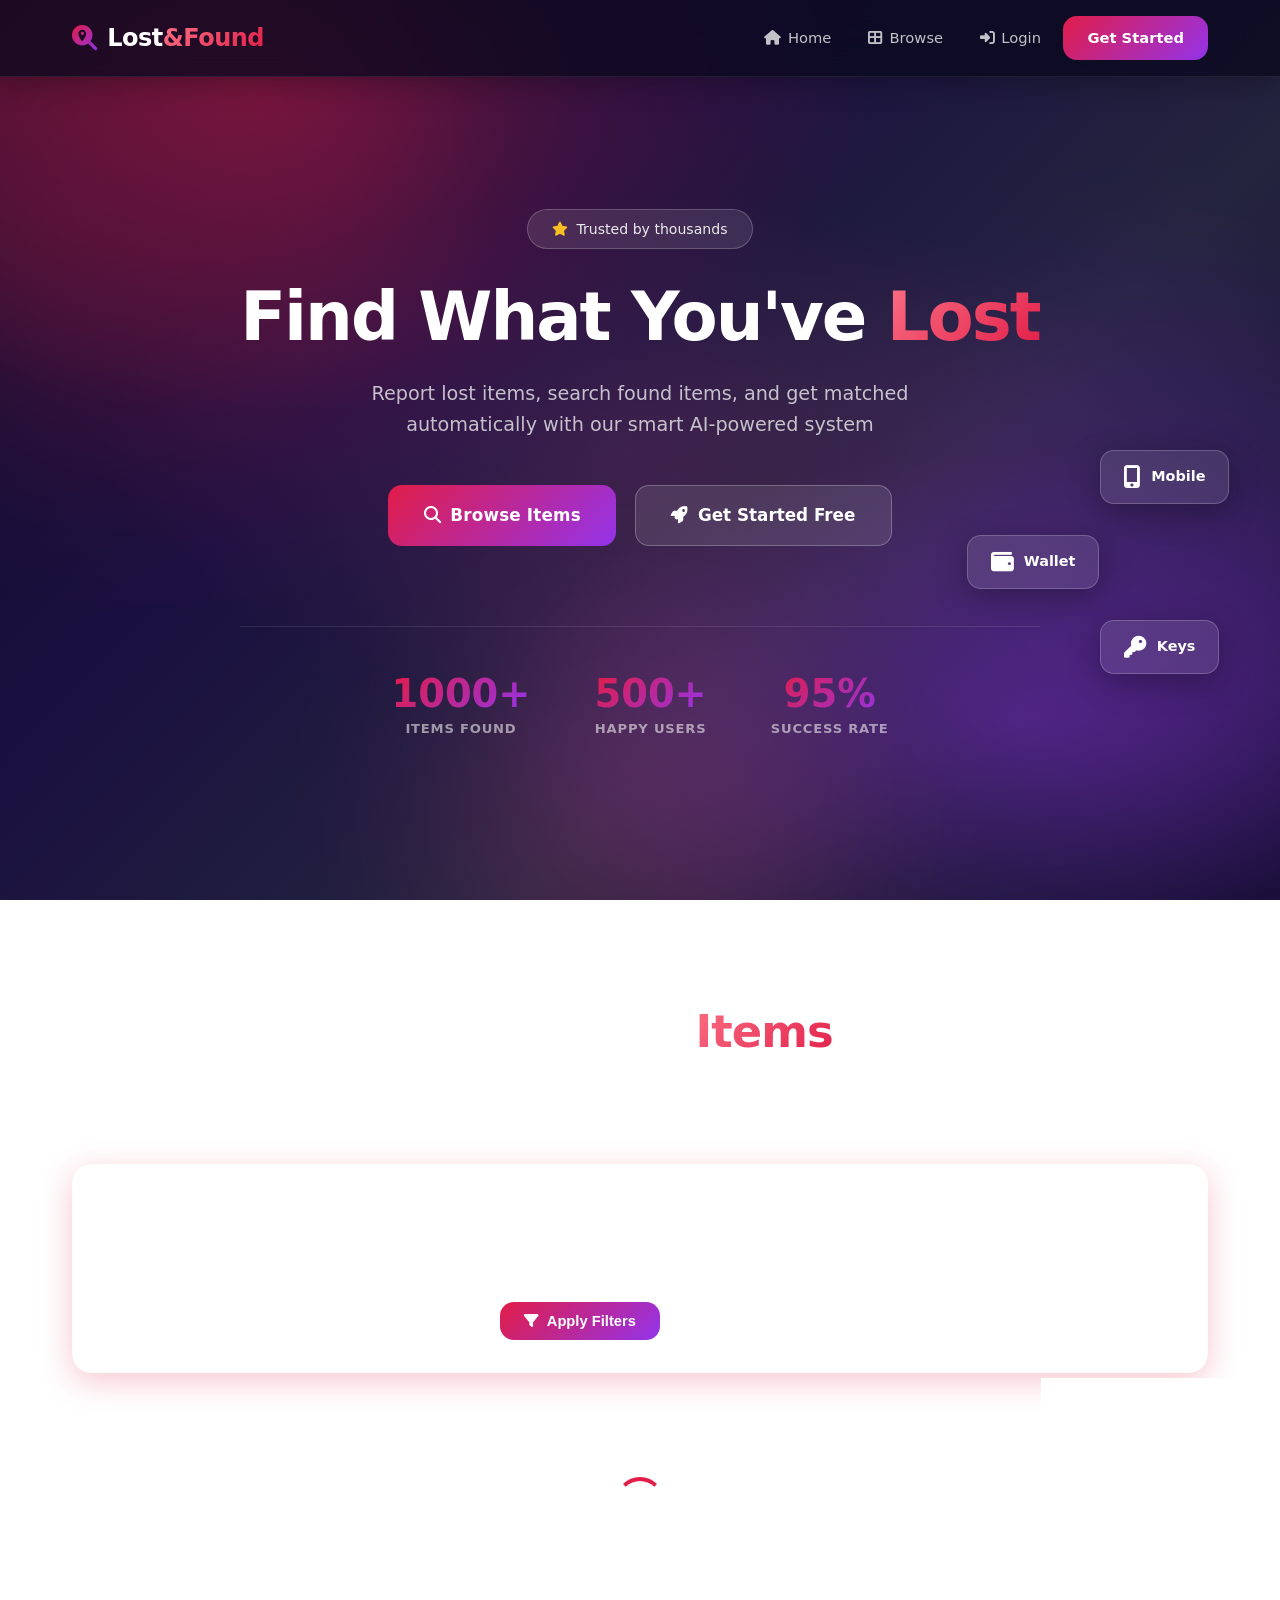
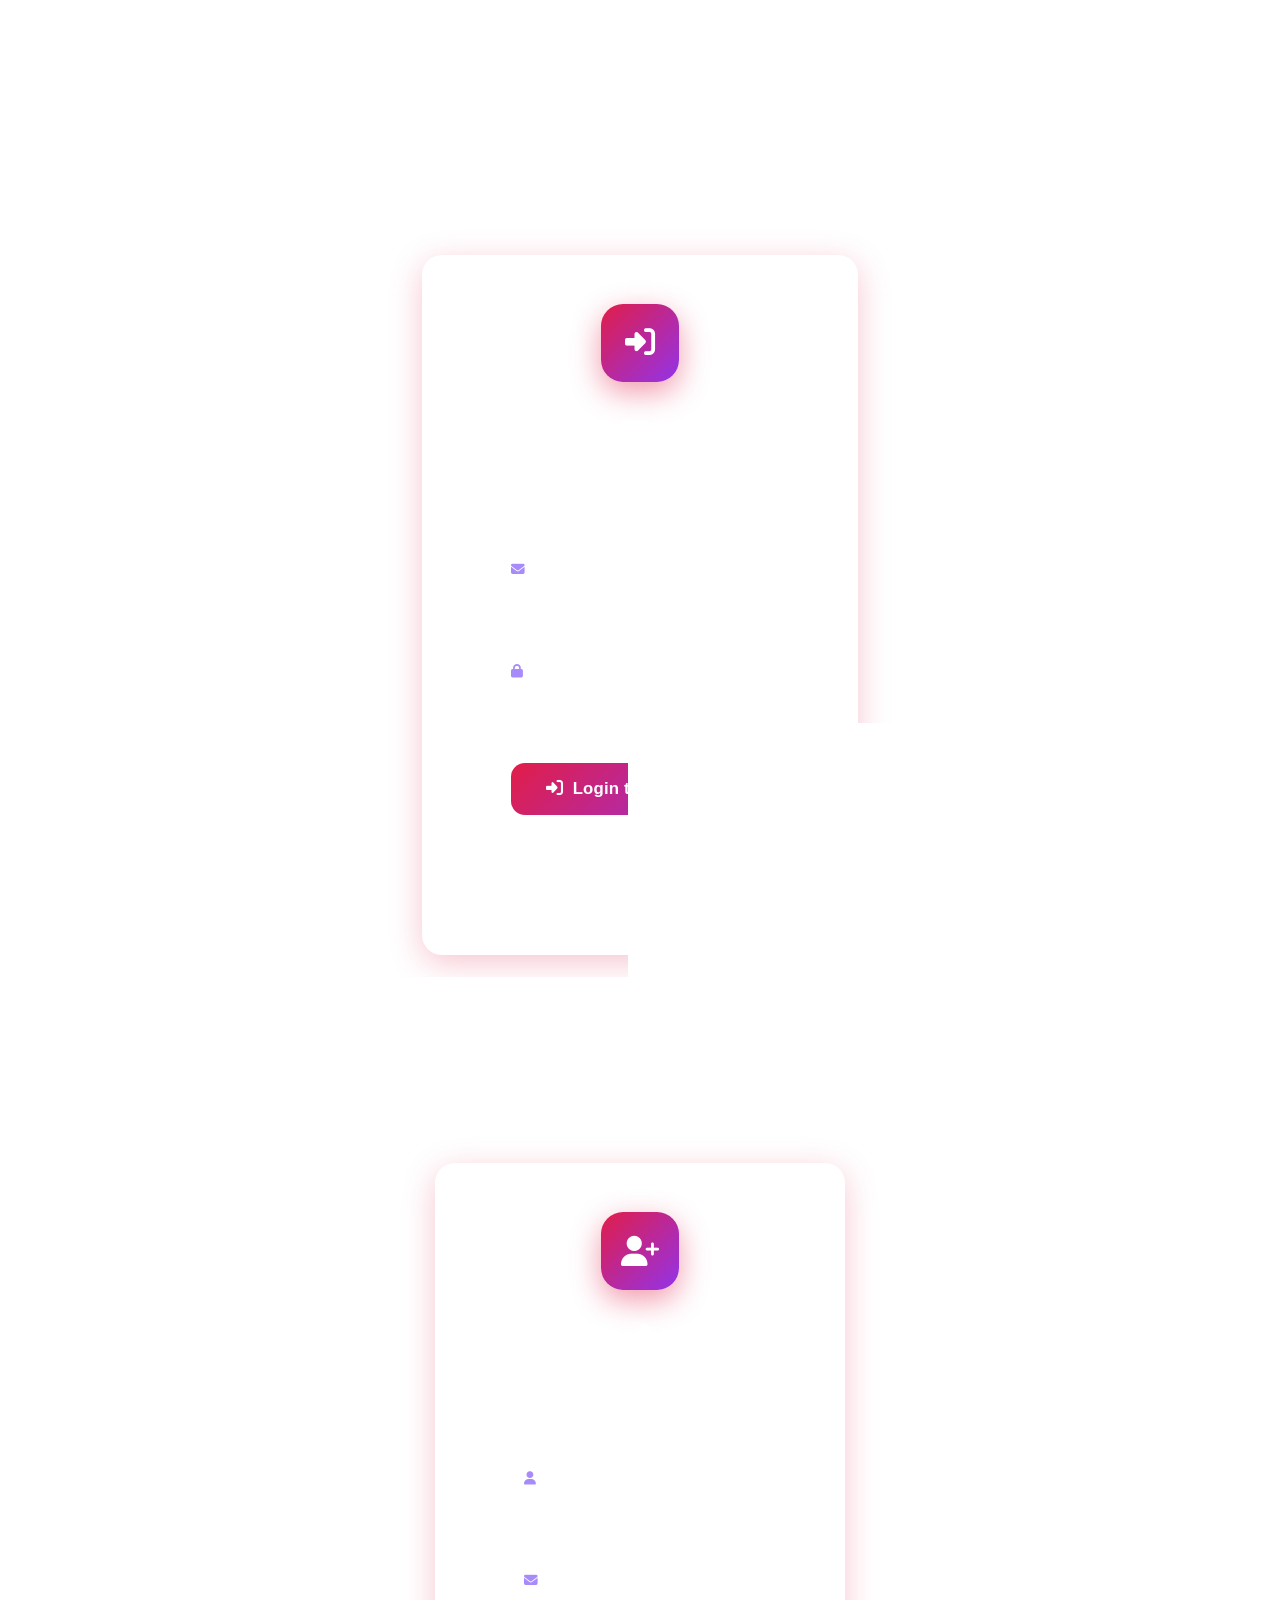
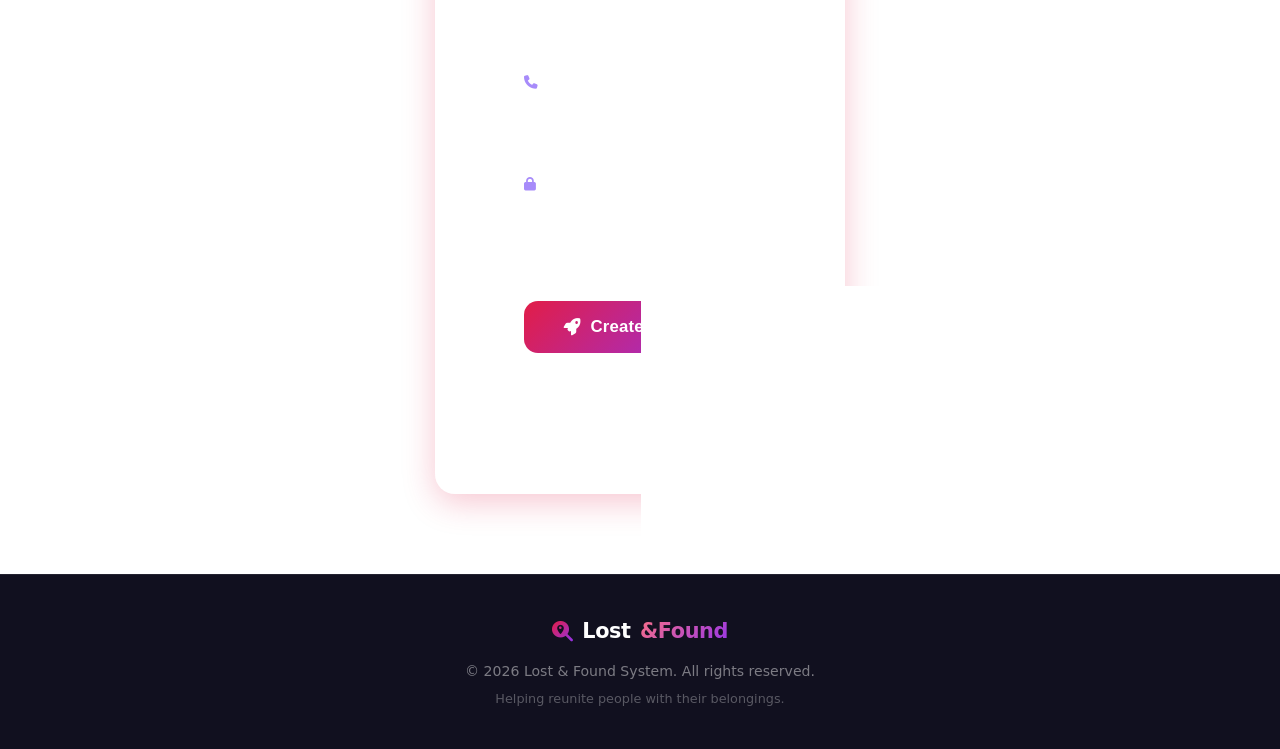
<file: frontend/index.html>
<!DOCTYPE html>
<html lang="en">
<head>
    <meta charset="UTF-8">
    <meta name="viewport" content="width=device-width, initial-scale=1.0">
    <title>Lost & Found System - Find What Matters</title>
    <link rel="stylesheet" href="css/style.css">
    <link rel="stylesheet" href="https://cdnjs.cloudflare.com/ajax/libs/font-awesome/6.4.0/css/all.min.css">
</head>
<body>
    <!-- Animated Background -->
    <div class="background-animation">
        <div class="gradient-bg"></div>
        <div class="floating-shapes">
            <div class="shape shape-1"></div>
            <div class="shape shape-2"></div>
            <div class="shape shape-3"></div>
        </div>
    </div>
    <!-- Modern Glassmorphism Navigation -->
    <nav class="navbar glass-nav">
        <div class="container nav-container">
            <div class="nav-brand">
                <i class="fas fa-search-location brand-icon"></i>
                <span class="brand-text">Lost<span class="brand-highlight">&Found</span></span>
            </div>
            <button class="mobile-toggle" id="mobileToggle">
                <span></span>
                <span></span>
                <span></span>
            </button>
            <div class="nav-menu" id="navMenu">
                <a href="#home" class="nav-link"><i class="fas fa-home"></i> Home</a>
                <a href="#browse" class="nav-link"><i class="fas fa-th-large"></i> Browse</a>
                <a href="#report" class="nav-link auth-required" style="display:none;"><i class="fas fa-plus-circle"></i> Report</a>
                <a href="#dashboard" class="nav-link auth-required" style="display:none;"><i class="fas fa-chart-line"></i> Dashboard</a>
                <a href="/admin" class="nav-link admin-only" style="display:none;"><i class="fas fa-shield-alt"></i> Admin</a>
                <a href="#login" class="nav-link guest-only"><i class="fas fa-sign-in-alt"></i> Login</a>
                <a href="#signup" class="btn-gradient guest-only">Get Started</a>
                <button class="btn-gradient-danger auth-required" id="logoutBtn" style="display:none;"><i class="fas fa-sign-out-alt"></i> Logout</button>
            </div>
        </div>
    </nav>

    <!-- Notification Container -->
    <div id="notificationContainer"></div>

    <!-- Modern Hero Section -->
    <section id="home" class="section hero-modern">
        <div class="container">
            <div class="hero-content-modern">
                <div class="hero-badge">
                    <i class="fas fa-star"></i>
                    <span>Trusted by thousands</span>
                </div>
                <h1 class="hero-title">
                    Find What You've <span class="gradient-text">Lost</span>
                </h1>
                <p class="hero-subtitle">
                    Report lost items, search found items, and get matched automatically with our smart AI-powered system
                </p>
                <div class="hero-buttons">
                    <a href="#browse" class="btn-gradient-large">
                        <i class="fas fa-search"></i>
                        Browse Items
                    </a>
                    <a href="#report" class="btn-glass auth-required" style="display:none;">
                        <i class="fas fa-plus-circle"></i>
                        Report Item
                    </a>
                    <a href="#signup" class="btn-glass guest-only">
                        <i class="fas fa-rocket"></i>
                        Get Started Free
                    </a>
                </div>
                <div class="hero-stats">
                    <div class="stat-item">
                        <div class="stat-number">1000+</div>
                        <div class="stat-label">Items Found</div>
                    </div>
                    <div class="stat-item">
                        <div class="stat-number">500+</div>
                        <div class="stat-label">Happy Users</div>
                    </div>
                    <div class="stat-item">
                        <div class="stat-number">95%</div>
                        <div class="stat-label">Success Rate</div>
                    </div>
                </div>
            </div>
            <div class="hero-illustration">
                <div class="floating-card card-1">
                    <i class="fas fa-mobile-alt"></i>
                    <span>Mobile</span>
                </div>
                <div class="floating-card card-2">
                    <i class="fas fa-wallet"></i>
                    <span>Wallet</span>
                </div>
                <div class="floating-card card-3">
                    <i class="fas fa-key"></i>
                    <span>Keys</span>
                </div>
            </div>
        </div>
    </section>

    <!-- Modern Browse Section -->
    <section id="browse" class="section browse-modern">
        <div class="container">
            <div class="section-header">
                <h2 class="section-title">
                    <i class="fas fa-th-large"></i>
                    Browse <span class="gradient-text">Items</span>
                </h2>
                <p class="section-subtitle">Find what you're looking for with our advanced filters</p>
            </div>
            
            <!-- Modern Filters -->
            <div class="filters-modern glass-card">
                <div class="filter-group">
                    <div class="filter-item">
                        <label><i class="fas fa-tag"></i> Type</label>
                        <select id="typeFilter" class="modern-select">
                            <option value="">All Types</option>
                            <option value="lost">Lost Items</option>
                            <option value="found">Found Items</option>
                        </select>
                    </div>
                    
                    <div class="filter-item">
                        <label><i class="fas fa-layer-group"></i> Category</label>
                        <select id="categoryFilter" class="modern-select">
                            <option value="">All Categories</option>
                            <option value="mobile">📱 Mobile</option>
                            <option value="wallet">👛 Wallet</option>
                            <option value="documents">📄 Documents</option>
                            <option value="keys">🔑 Keys</option>
                            <option value="bag">🎒 Bag</option>
                            <option value="electronics">💻 Electronics</option>
                            <option value="jewelry">💎 Jewelry</option>
                            <option value="clothing">👕 Clothing</option>
                            <option value="other">📦 Other</option>
                        </select>
                    </div>
                    
                    <div class="filter-item">
                        <label><i class="fas fa-map-marker-alt"></i> Location</label>
                        <input type="text" id="locationFilter" class="modern-input" placeholder="Enter location...">
                    </div>
                    
                    <div class="filter-item">
                        <label><i class="fas fa-search"></i> Search</label>
                        <input type="text" id="searchFilter" class="modern-input" placeholder="Search items...">
                    </div>
                </div>
                
                <div class="filter-actions">
                    <button class="btn-gradient" id="applyFilters">
                        <i class="fas fa-filter"></i> Apply Filters
                    </button>
                    <button class="btn-glass-secondary" id="clearFilters">
                        <i class="fas fa-redo"></i> Clear
                    </button>
                </div>
            </div>

            <!-- Modern Items Grid -->
            <div id="itemsGrid" class="items-grid-modern">
                <div class="loading-modern">
                    <div class="spinner"></div>
                    <p>Loading items...</p>
                </div>
            </div>
        </div>
    </section>

    <!-- Modern Report Section -->
    <section id="report" class="section report-modern auth-required" style="display:none;">
        <div class="container">
            <div class="section-header">
                <h2 class="section-title">
                    <i class="fas fa-plus-circle"></i>
                    Report an <span class="gradient-text">Item</span>
                </h2>
                <p class="section-subtitle">Help us reunite lost items with their owners</p>
            </div>
            <form id="reportForm" class="form-modern glass-card">
                <div class="form-group-modern">
                    <label class="form-label"><i class="fas fa-tag"></i> Item Type *</label>
                    <div class="radio-group-modern">
                        <label class="radio-card">
                            <input type="radio" name="type" value="lost" required>
                            <div class="radio-content">
                                <i class="fas fa-frown"></i>
                                <span>Lost</span>
                            </div>
                        </label>
                        <label class="radio-card">
                            <input type="radio" name="type" value="found" required>
                            <div class="radio-content">
                                <i class="fas fa-smile"></i>
                                <span>Found</span>
                            </div>
                        </label>
                    </div>
                </div>

                <div class="form-group-modern">
                    <label class="form-label" for="title"><i class="fas fa-heading"></i> Title *</label>
                    <input type="text" id="title" name="title" class="modern-input" required placeholder="e.g., Black iPhone 13">
                </div>

                <div class="form-group-modern">
                    <label class="form-label" for="description"><i class="fas fa-align-left"></i> Description *</label>
                    <textarea id="description" name="description" class="modern-textarea" required rows="4" placeholder="Provide detailed description..."></textarea>
                </div>

                <div class="form-row-modern">
                    <div class="form-group-modern">
                        <label class="form-label" for="category"><i class="fas fa-layer-group"></i> Category *</label>
                        <select id="category" name="category" class="modern-select" required>
                            <option value="">Select Category</option>
                            <option value="mobile">📱 Mobile</option>
                            <option value="wallet">👛 Wallet</option>
                            <option value="documents">📄 Documents</option>
                            <option value="keys">🔑 Keys</option>
                            <option value="bag">🎒 Bag</option>
                            <option value="electronics">💻 Electronics</option>
                            <option value="jewelry">💎 Jewelry</option>
                            <option value="clothing">👕 Clothing</option>
                            <option value="other">📦 Other</option>
                        </select>
                    </div>

                    <div class="form-group-modern">
                        <label class="form-label" for="location"><i class="fas fa-map-marker-alt"></i> Location *</label>
                        <input type="text" id="location" name="location" class="modern-input" required placeholder="e.g., Central Park">
                    </div>
                </div>

                <div class="form-group-modern">
                    <label class="form-label" for="date"><i class="fas fa-calendar"></i> Date *</label>
                    <input type="date" id="date" name="date" class="modern-input" required>
                </div>

                <div class="form-group-modern">
                    <label class="form-label" for="image"><i class="fas fa-image"></i> Upload Image (Optional)</label>
                    <div class="file-upload-modern">
                        <input type="file" id="image" name="image" accept="image/*" hidden>
                        <label for="image" class="file-upload-label">
                            <i class="fas fa-cloud-upload-alt"></i>
                            <span>Click to upload or drag and drop</span>
                            <small>Max size: 5MB. Formats: JPG, PNG, GIF</small>
                        </label>
                    </div>
                </div>

                <button type="submit" class="btn-gradient-large btn-block">
                    <i class="fas fa-paper-plane"></i>
                    Submit Report
                </button>
            </form>
        </div>
    </section>

    <!-- Modern Dashboard Section -->
    <section id="dashboard" class="section dashboard-modern auth-required" style="display:none;">
        <div class="container">
            <div class="section-header">
                <h2 class="section-title">
                    <i class="fas fa-chart-line"></i>
                    My <span class="gradient-text">Dashboard</span>
                </h2>
                <p class="section-subtitle">Track your reported items and matches</p>
            </div>
            
            <div class="dashboard-stats-modern">
                <div class="stat-card-modern glass-card">
                    <div class="stat-icon" style="background: linear-gradient(135deg, #667eea 0%, #764ba2 100%);">
                        <i class="fas fa-box"></i>
                    </div>
                    <div class="stat-info">
                        <h3 id="totalItems" class="stat-number">0</h3>
                        <p class="stat-label">Total Items</p>
                    </div>
                </div>
                <div class="stat-card-modern glass-card">
                    <div class="stat-icon" style="background: linear-gradient(135deg, #f093fb 0%, #f5576c 100%);">
                        <i class="fas fa-check-circle"></i>
                    </div>
                    <div class="stat-info">
                        <h3 id="matchedItems" class="stat-number">0</h3>
                        <p class="stat-label">Matched Items</p>
                    </div>
                </div>
                <div class="stat-card-modern glass-card">
                    <div class="stat-icon" style="background: linear-gradient(135deg, #4facfe 0%, #00f2fe 100%);">
                        <i class="fas fa-clock"></i>
                    </div>
                    <div class="stat-info">
                        <h3 id="activeItems" class="stat-number">0</h3>
                        <p class="stat-label">Active Items</p>
                    </div>
                </div>
            </div>

            <div class="dashboard-section-title">
                <h3><i class="fas fa-list"></i> My Reported Items</h3>
            </div>
            <div id="myItemsGrid" class="items-grid-modern">
                <div class="loading-modern">
                    <div class="spinner"></div>
                    <p>Loading your items...</p>
                </div>
            </div>
        </div>
    </section>

    <!-- Modern Login Section -->
    <section id="login" class="section auth-modern guest-only">
        <div class="container">
            <div class="auth-container-modern glass-card">
                <div class="auth-header">
                    <div class="auth-icon">
                        <i class="fas fa-sign-in-alt"></i>
                    </div>
                    <h2>Welcome Back</h2>
                    <p>Login to access your dashboard</p>
                </div>
                <form id="loginForm" class="form-modern">
                    <div class="form-group-modern">
                        <label class="form-label" for="loginEmail"><i class="fas fa-envelope"></i> Email</label>
                        <input type="email" id="loginEmail" class="modern-input" required placeholder="Enter your email">
                    </div>
                    <div class="form-group-modern">
                        <label class="form-label" for="loginPassword"><i class="fas fa-lock"></i> Password</label>
                        <input type="password" id="loginPassword" class="modern-input" required placeholder="Enter your password">
                    </div>
                    <button type="submit" class="btn-gradient-large btn-block">
                        <i class="fas fa-sign-in-alt"></i>
                        Login to Dashboard
                    </button>
                </form>
                <p class="auth-switch-modern">Don't have an account? <a href="#signup" class="gradient-link">Sign up now</a></p>
            </div>
        </div>
    </section>

    <!-- Modern Signup Section -->
    <section id="signup" class="section auth-modern guest-only">
        <div class="container">
            <div class="auth-container-modern glass-card">
                <div class="auth-header">
                    <div class="auth-icon">
                        <i class="fas fa-user-plus"></i>
                    </div>
                    <h2>Create Account</h2>
                    <p>Join us and start finding your items</p>
                </div>
                <form id="signupForm" class="form-modern">
                    <div class="form-group-modern">
                        <label class="form-label" for="signupName"><i class="fas fa-user"></i> Full Name</label>
                        <input type="text" id="signupName" class="modern-input" required placeholder="Enter your full name">
                    </div>
                    <div class="form-group-modern">
                        <label class="form-label" for="signupEmail"><i class="fas fa-envelope"></i> Email</label>
                        <input type="email" id="signupEmail" class="modern-input" required placeholder="Enter your email">
                    </div>
                    <div class="form-group-modern">
                        <label class="form-label" for="signupPhone"><i class="fas fa-phone"></i> Phone Number</label>
                        <input type="tel" id="signupPhone" class="modern-input" required placeholder="Enter your phone number">
                    </div>
                    <div class="form-group-modern">
                        <label class="form-label" for="signupPassword"><i class="fas fa-lock"></i> Password</label>
                        <input type="password" id="signupPassword" class="modern-input" required minlength="6" placeholder="Create a password">
                        <small class="form-hint">Minimum 6 characters</small>
                    </div>
                    <button type="submit" class="btn-gradient-large btn-block">
                        <i class="fas fa-rocket"></i>
                        Create Account
                    </button>
                </form>
                <p class="auth-switch-modern">Already have an account? <a href="#login" class="gradient-link">Login here</a></p>
            </div>
        </div>
    </section>

    <!-- Modern Modal for Item Details -->
    <div id="itemModal" class="modal-modern">
        <div class="modal-overlay"></div>
        <div class="modal-content-modern glass-card">
            <button class="modal-close" id="modalCloseBtn"><i class="fas fa-times"></i></button>
            <div id="modalBody" class="modal-body-modern"></div>
        </div>
    </div>

    <!-- Footer -->
    <footer class="site-footer">
        <div class="footer-inner">
            <div class="footer-brand">
                <i class="fas fa-search-location"></i>
                Lost<span style="background:linear-gradient(135deg,#fb7185,#9333ea);-webkit-background-clip:text;-webkit-text-fill-color:transparent;background-clip:text;">&Found</span>
            </div>
            <p>&copy; 2026 Lost &amp; Found System. All rights reserved.</p>
            <p class="footer-sub">Helping reunite people with their belongings.</p>
        </div>
    </footer>

    <!-- Scripts -->
    <script src="https://cdn.socket.io/4.7.2/socket.io.min.js"></script>
    <script src="js/app.js"></script>
</body>
</html>
</file>
<file: frontend/css/style.css>
/* ============================================
   LOST & FOUND — PREMIUM GLASSMORPHISM UI
   ============================================ */

*, *::before, *::after { margin: 0; padding: 0; box-sizing: border-box; }

:root {
  --blue:       #E11D48;
  --purple:     #9333EA;
  --success:    #22C55E;
  --danger:     #EF4444;
  --text:       #111827;
  --grad-main:  linear-gradient(135deg, #E11D48 0%, #9333EA 100%);
  --grad-pink:  linear-gradient(135deg, #fb7185 0%, #e11d48 100%);
  --grad-cyan:  linear-gradient(135deg, #f472b6 0%, #9333ea 100%);
  --grad-green: linear-gradient(135deg, #22C55E 0%, #16a34a 100%);
  --glass-bg:   rgba(255, 255, 255, 0.08);
  --glass-border: rgba(255, 255, 255, 0.15);
  --shadow-lg:  0 20px 60px rgba(0, 0, 0, 0.4);
  --shadow-md:  0 8px 32px rgba(225, 29, 72, 0.25);
  --radius-lg:  20px;
  --radius-md:  14px;
  --radius-sm:  10px;
  --transition: all 0.3s ease;
}

html { scroll-behavior: smooth; }

body {
  font-family: 'Segoe UI', system-ui, -apple-system, sans-serif;
  line-height: 1.6;
  color: white;
  overflow-x: hidden;
  min-height: 100vh;
  display: flex;
  flex-direction: column;
}

/* ── ANIMATED BACKGROUND ── */
.background-animation {
  position: fixed;
  inset: 0;
  z-index: -1;
  background: linear-gradient(135deg, #0f0c29 0%, #1a1040 35%, #24243e 65%, #0f0c29 100%);
  overflow: hidden;
}

.gradient-bg {
  position: absolute;
  inset: 0;
  background:
    radial-gradient(ellipse 80% 60% at 20% 10%, rgba(225, 29, 72, 0.35) 0%, transparent 60%),
    radial-gradient(ellipse 70% 50% at 80% 80%, rgba(147, 51, 234, 0.35) 0%, transparent 60%),
    radial-gradient(ellipse 60% 40% at 50% 50%, rgba(236, 72, 153, 0.15) 0%, transparent 70%);
}

.floating-shapes { position: absolute; inset: 0; }

.shape {
  position: absolute;
  border-radius: 50%;
  filter: blur(90px);
  opacity: 0.2;
  animation: floatShape 22s ease-in-out infinite;
}

.shape-1 { width: 600px; height: 600px; background: #E11D48; top: -150px; left: -150px; animation-delay: 0s; }
.shape-2 { width: 500px; height: 500px; background: #9333EA; top: 35%; right: -120px; animation-delay: 8s; }
.shape-3 { width: 400px; height: 400px; background: #ec4899; bottom: -100px; left: 35%; animation-delay: 16s; }

@keyframes floatShape {
  0%, 100% { transform: translate(0, 0) scale(1); }
  33%       { transform: translate(50px, -50px) scale(1.08); }
  66%       { transform: translate(-35px, 35px) scale(0.92); }
}

/* ── GLASSMORPHISM CARD ── */
.glass-card {
  background: var(--glass-bg);
  backdrop-filter: blur(24px);
  -webkit-backdrop-filter: blur(24px);
  border-radius: var(--radius-lg);
  border: 1px solid var(--glass-border);
  box-shadow: var(--shadow-md);
}

/* ── LAYOUT ── */
.container { max-width: 1200px; margin: 0 auto; padding: 0 2rem; }
.section   { padding: 6rem 0; position: relative; flex: 1 0 auto; }

/* ── SECTION HEADER ── */
.section-header { text-align: center; margin-bottom: 3.5rem; }

.section-title {
  font-size: 2.8rem;
  font-weight: 800;
  color: white;
  margin-bottom: 0.75rem;
  display: flex;
  align-items: center;
  justify-content: center;
  gap: 0.75rem;
  letter-spacing: -0.02em;
}

.section-subtitle { font-size: 1.1rem; color: rgba(255,255,255,0.65); }

.gradient-text {
  background: var(--grad-pink);
  -webkit-background-clip: text;
  -webkit-text-fill-color: transparent;
  background-clip: text;
}

/* ============================================
   NAVBAR
   ============================================ */
.navbar {
  position: fixed;
  top: 0; left: 0;
  width: 100%;
  z-index: 1000;
  padding: 1rem 0;
  background: rgba(10, 8, 30, 0.75);
  backdrop-filter: blur(24px);
  -webkit-backdrop-filter: blur(24px);
  border-bottom: 1px solid rgba(255,255,255,0.08);
  box-shadow: 0 4px 30px rgba(0,0,0,0.3);
  transition: var(--transition);
}

.nav-container {
  max-width: 1200px;
  margin: 0 auto;
  padding: 0 2rem;
  display: flex;
  justify-content: space-between;
  align-items: center;
}

.nav-brand {
  display: flex;
  align-items: center;
  gap: 0.6rem;
  font-size: 1.5rem;
  font-weight: 800;
  color: white;
  text-decoration: none;
  letter-spacing: -0.02em;
}

.brand-icon {
  font-size: 1.6rem;
  background: var(--grad-main);
  -webkit-background-clip: text;
  -webkit-text-fill-color: transparent;
  background-clip: text;
}

.brand-highlight {
  background: var(--grad-pink);
  -webkit-background-clip: text;
  -webkit-text-fill-color: transparent;
  background-clip: text;
}

.nav-menu {
  display: flex;
  align-items: center;
  gap: 0.5rem;
}

.nav-link {
  color: rgba(255,255,255,0.75);
  text-decoration: none;
  font-weight: 500;
  font-size: 0.92rem;
  display: flex;
  align-items: center;
  gap: 0.4rem;
  padding: 0.5rem 0.9rem;
  border-radius: var(--radius-sm);
  transition: var(--transition);
}

.nav-link:hover, .nav-link.active {
  color: white;
  background: rgba(255,255,255,0.1);
}

.mobile-toggle {
  display: none;
  flex-direction: column;
  gap: 5px;
  background: none;
  border: none;
  cursor: pointer;
  padding: 6px;
}

.mobile-toggle span {
  width: 24px;
  height: 2px;
  background: white;
  border-radius: 2px;
  transition: var(--transition);
  display: block;
}

/* ============================================
   BUTTONS
   ============================================ */
.btn-gradient {
  background: var(--grad-main);
  color: white;
  padding: 0.65rem 1.5rem;
  border-radius: var(--radius-md);
  border: none;
  font-weight: 600;
  font-size: 0.92rem;
  cursor: pointer;
  display: inline-flex;
  align-items: center;
  gap: 0.5rem;
  text-decoration: none;
  transition: var(--transition);
  white-space: nowrap;
}

.btn-gradient:hover {
  transform: translateY(-2px) scale(1.03);
  box-shadow: 0 10px 30px rgba(225, 29, 72, 0.5);
}

.btn-gradient-large {
  background: var(--grad-main);
  color: white;
  padding: 1rem 2.2rem;
  border-radius: var(--radius-md);
  border: none;
  font-weight: 700;
  font-size: 1.05rem;
  cursor: pointer;
  display: inline-flex;
  align-items: center;
  gap: 0.6rem;
  text-decoration: none;
  transition: var(--transition);
  letter-spacing: 0.01em;
}

.btn-gradient-large:hover {
  transform: translateY(-3px) scale(1.03);
  box-shadow: 0 14px 40px rgba(225, 29, 72, 0.55);
}

.btn-gradient-danger {
  background: var(--grad-pink);
  color: white;
  padding: 0.65rem 1.5rem;
  border-radius: var(--radius-md);
  border: none;
  font-weight: 600;
  cursor: pointer;
  display: inline-flex;
  align-items: center;
  gap: 0.5rem;
  transition: var(--transition);
}

.btn-gradient-danger:hover {
  transform: translateY(-2px) scale(1.03);
  box-shadow: 0 10px 30px rgba(239, 68, 68, 0.5);
}

.btn-glass {
  background: rgba(255,255,255,0.1);
  color: white;
  padding: 1rem 2.2rem;
  border-radius: var(--radius-md);
  border: 1px solid rgba(255,255,255,0.25);
  font-weight: 700;
  font-size: 1.05rem;
  cursor: pointer;
  display: inline-flex;
  align-items: center;
  gap: 0.6rem;
  text-decoration: none;
  transition: var(--transition);
  backdrop-filter: blur(10px);
}

.btn-glass:hover {
  background: rgba(255,255,255,0.2);
  transform: translateY(-3px) scale(1.03);
  box-shadow: 0 10px 30px rgba(255,255,255,0.1);
}

.btn-glass-secondary {
  background: rgba(255,255,255,0.07);
  color: rgba(255,255,255,0.85);
  padding: 0.65rem 1.5rem;
  border-radius: var(--radius-md);
  border: 1px solid rgba(255,255,255,0.18);
  font-weight: 600;
  cursor: pointer;
  display: inline-flex;
  align-items: center;
  gap: 0.5rem;
  transition: var(--transition);
}

.btn-glass-secondary:hover {
  background: rgba(255,255,255,0.15);
  transform: translateY(-2px);
}

.btn-block { width: 100%; justify-content: center; }

/* ============================================
   HERO SECTION
   ============================================ */
.hero-modern {
  min-height: 100vh;
  display: flex;
  align-items: center;
  padding: 8rem 0 5rem;
  position: relative;
  overflow: hidden;
}

.hero-content-modern {
  text-align: center;
  max-width: 800px;
  margin: 0 auto;
  position: relative;
  z-index: 1;
}

.hero-badge {
  display: inline-flex;
  align-items: center;
  gap: 0.5rem;
  background: rgba(255,255,255,0.1);
  backdrop-filter: blur(12px);
  padding: 0.5rem 1.5rem;
  border-radius: 50px;
  border: 1px solid rgba(255,255,255,0.2);
  margin-bottom: 2rem;
  font-size: 0.88rem;
  color: rgba(255,255,255,0.9);
  font-weight: 500;
  animation: fadeInDown 0.7s ease both;
}

.hero-badge i { color: #fbbf24; }

.hero-title {
  font-size: 4.2rem;
  font-weight: 900;
  line-height: 1.1;
  margin-bottom: 1.5rem;
  letter-spacing: -0.03em;
  animation: fadeInUp 0.7s ease 0.15s both;
}

.hero-subtitle {
  font-size: 1.2rem;
  color: rgba(255,255,255,0.72);
  margin-bottom: 2.8rem;
  max-width: 600px;
  margin-left: auto;
  margin-right: auto;
  animation: fadeInUp 0.7s ease 0.3s both;
}

.hero-buttons {
  display: flex;
  gap: 1.2rem;
  justify-content: center;
  flex-wrap: wrap;
  animation: fadeInUp 0.7s ease 0.45s both;
}

.hero-stats {
  display: flex;
  justify-content: center;
  gap: 4rem;
  margin-top: 5rem;
  padding-top: 3rem;
  border-top: 1px solid rgba(255,255,255,0.1);
  animation: fadeInUp 0.7s ease 0.6s both;
}

.stat-item { text-align: center; }

.stat-number {
  font-size: 2.4rem;
  font-weight: 900;
  background: var(--grad-main);
  -webkit-background-clip: text;
  -webkit-text-fill-color: transparent;
  background-clip: text;
  line-height: 1;
}

.stat-label {
  font-size: 0.82rem;
  color: rgba(255,255,255,0.55);
  margin-top: 0.3rem;
  text-transform: uppercase;
  letter-spacing: 0.06em;
  font-weight: 600;
}

/* Floating illustration cards */
.hero-illustration {
  position: absolute;
  right: 4%;
  top: 50%;
  transform: translateY(-50%);
}

.floating-card {
  position: absolute;
  background: rgba(255,255,255,0.1);
  backdrop-filter: blur(20px);
  padding: 0.9rem 1.4rem;
  border-radius: var(--radius-md);
  border: 1px solid rgba(255,255,255,0.2);
  display: flex;
  align-items: center;
  gap: 0.7rem;
  color: white;
  font-weight: 600;
  font-size: 0.9rem;
  white-space: nowrap;
  box-shadow: 0 8px 32px rgba(0,0,0,0.3);
}

.floating-card i { font-size: 1.4rem; }
.card-1 { top: 0;    right: 0;    animation: floatCard 3.5s ease-in-out infinite; }
.card-2 { top: 85px; right: 130px; animation: floatCard 3.5s ease-in-out 1.2s infinite; }
.card-3 { top: 170px; right: 10px; animation: floatCard 3.5s ease-in-out 2.4s infinite; }

@keyframes floatCard {
  0%, 100% { transform: translateY(0); }
  50%       { transform: translateY(-14px); }
}

/* ============================================
   FILTERS
   ============================================ */
.filters-modern { padding: 2rem 2.5rem; margin-bottom: 2.5rem; }

.filter-group {
  display: grid;
  grid-template-columns: repeat(auto-fit, minmax(200px, 1fr));
  gap: 1.25rem;
  margin-bottom: 1.75rem;
}

.filter-item label {
  display: flex;
  align-items: center;
  gap: 0.4rem;
  color: rgba(255,255,255,0.8);
  font-weight: 600;
  font-size: 0.85rem;
  margin-bottom: 0.5rem;
  text-transform: uppercase;
  letter-spacing: 0.04em;
}

.modern-select,
.modern-input {
  width: 100%;
  padding: 0.8rem 1.1rem;
  border-radius: var(--radius-sm);
  border: 1px solid rgba(255,255,255,0.18);
  background: rgba(255,255,255,0.08);
  color: white;
  font-size: 0.95rem;
  font-family: inherit;
  transition: var(--transition);
  backdrop-filter: blur(10px);
  outline: none;
}

.modern-select option { background: #1a1040; color: white; }

.modern-select:focus,
.modern-input:focus {
  border-color: rgba(147, 51, 234, 0.7);
  background: rgba(255,255,255,0.13);
  box-shadow: 0 0 0 3px rgba(225, 29, 72, 0.2);
}

.modern-input::placeholder { color: rgba(255,255,255,0.35); }

.filter-actions {
  display: flex;
  gap: 1rem;
  justify-content: center;
}

/* ============================================
   ITEMS GRID & CARDS
   ============================================ */
.items-grid-modern {
  display: grid;
  grid-template-columns: repeat(auto-fill, minmax(300px, 1fr));
  gap: 1.75rem;
}

.item-card-modern {
  background: rgba(255,255,255,0.07);
  backdrop-filter: blur(20px);
  -webkit-backdrop-filter: blur(20px);
  border-radius: var(--radius-lg);
  border: 1px solid rgba(255,255,255,0.12);
  padding: 1.5rem;
  cursor: pointer;
  transition: var(--transition);
  position: relative;
  overflow: hidden;
  animation: fadeInUp 0.5s ease both;
}

.item-card-modern::before {
  content: '';
  position: absolute;
  inset: 0;
  border-radius: var(--radius-lg);
  background: linear-gradient(135deg, rgba(255,255,255,0.05) 0%, transparent 60%);
  pointer-events: none;
}

.item-card-modern:hover {
  transform: translateY(-8px) scale(1.02);
  box-shadow: 0 24px 60px rgba(0,0,0,0.45);
  border-color: rgba(225, 29, 72, 0.4);
}

/* Matched item highlight */
.item-card-modern.matched-highlight {
  border-color: rgba(34, 197, 94, 0.6);
  box-shadow: 0 0 0 2px rgba(34, 197, 94, 0.25), 0 20px 50px rgba(0,0,0,0.4);
}

.item-image-modern {
  width: 100%;
  height: 180px;
  object-fit: cover;
  border-radius: var(--radius-md);
  margin-bottom: 1.1rem;
}

.item-image-placeholder {
  width: 100%;
  height: 120px;
  border-radius: var(--radius-md);
  background: rgba(255,255,255,0.05);
  display: flex;
  align-items: center;
  justify-content: center;
  margin-bottom: 1.1rem;
  color: rgba(255,255,255,0.2);
  font-size: 2.8rem;
  border: 1px dashed rgba(255,255,255,0.1);
}

.item-badges {
  display: flex;
  gap: 0.5rem;
  flex-wrap: wrap;
  margin-bottom: 0.85rem;
}

.item-badge-modern {
  display: inline-flex;
  align-items: center;
  gap: 0.3rem;
  padding: 0.28rem 0.85rem;
  border-radius: 50px;
  font-size: 0.75rem;
  font-weight: 700;
  letter-spacing: 0.04em;
  text-transform: uppercase;
}

.badge-lost-modern  { background: rgba(239, 68, 68, 0.2);  color: #fca5a5; border: 1px solid rgba(239,68,68,0.3); }
.badge-found-modern { background: rgba(34, 197, 94, 0.2);  color: #86efac; border: 1px solid rgba(34,197,94,0.3); }
.badge-matched-modern { background: rgba(251, 191, 36, 0.2); color: #fde68a; border: 1px solid rgba(251,191,36,0.3); }

.item-title-modern {
  font-size: 1.1rem;
  font-weight: 700;
  color: white;
  margin-bottom: 0.5rem;
  line-height: 1.3;
}

.item-description-modern {
  color: rgba(255,255,255,0.6);
  font-size: 0.88rem;
  margin-bottom: 1rem;
  line-height: 1.55;
}

.item-meta-modern {
  display: flex;
  justify-content: space-between;
  align-items: center;
  color: rgba(255,255,255,0.5);
  font-size: 0.82rem;
  padding-top: 0.85rem;
  border-top: 1px solid rgba(255,255,255,0.08);
}

.item-meta-modern i { margin-right: 0.25rem; }

.view-details-hint {
  color: #fb7185;
  font-weight: 600;
  font-size: 0.82rem;
}

/* Empty / Loading states */
.empty-state {
  grid-column: 1 / -1;
  text-align: center;
  padding: 5rem 2rem;
  color: rgba(255,255,255,0.5);
}

.empty-state i    { font-size: 4rem; margin-bottom: 1.25rem; display: block; opacity: 0.4; }
.empty-state h3   { font-size: 1.5rem; color: white; margin-bottom: 0.5rem; }
.empty-state p    { font-size: 0.95rem; }

.loading-modern {
  grid-column: 1 / -1;
  text-align: center;
  padding: 4rem 2rem;
  color: rgba(255,255,255,0.6);
}

.spinner {
  width: 48px;
  height: 48px;
  margin: 0 auto 1rem;
  border: 4px solid rgba(255,255,255,0.1);
  border-top-color: #E11D48;
  border-radius: 50%;
  animation: spin 0.85s linear infinite;
}

@keyframes spin { to { transform: rotate(360deg); } }

/* ============================================
   FORMS
   ============================================ */
.form-modern { padding: 2.5rem; }

.form-group-modern { margin-bottom: 1.6rem; }

.form-label {
  display: flex;
  align-items: center;
  gap: 0.4rem;
  color: rgba(255,255,255,0.85);
  font-weight: 600;
  font-size: 0.85rem;
  margin-bottom: 0.55rem;
  text-transform: uppercase;
  letter-spacing: 0.04em;
}

.form-label i { color: #a78bfa; }

.modern-textarea {
  width: 100%;
  padding: 0.85rem 1.1rem;
  border-radius: var(--radius-sm);
  border: 1px solid rgba(255,255,255,0.18);
  background: rgba(255,255,255,0.08);
  color: white;
  font-size: 0.95rem;
  font-family: inherit;
  resize: vertical;
  transition: var(--transition);
  outline: none;
  min-height: 110px;
}

.modern-textarea::placeholder { color: rgba(255,255,255,0.35); }

.modern-textarea:focus {
  border-color: rgba(147, 51, 234, 0.7);
  background: rgba(255,255,255,0.12);
  box-shadow: 0 0 0 3px rgba(225, 29, 72, 0.2);
}

.form-row-modern {
  display: grid;
  grid-template-columns: 1fr 1fr;
  gap: 1.5rem;
}

.form-hint {
  display: block;
  margin-top: 0.35rem;
  color: rgba(255,255,255,0.4);
  font-size: 0.8rem;
}

/* Radio cards */
.radio-group-modern {
  display: grid;
  grid-template-columns: 1fr 1fr;
  gap: 1rem;
}

.radio-card { cursor: pointer; }
.radio-card input[type="radio"] { position: absolute; opacity: 0; pointer-events: none; }

.radio-content {
  background: rgba(255,255,255,0.07);
  padding: 1.3rem;
  border-radius: var(--radius-md);
  border: 2px solid rgba(255,255,255,0.15);
  text-align: center;
  transition: var(--transition);
  color: rgba(255,255,255,0.75);
}

.radio-content i {
  font-size: 1.9rem;
  margin-bottom: 0.5rem;
  display: block;
}

.radio-card input[type="radio"]:checked + .radio-content {
  background: var(--grad-main);
  color: white;
  border-color: transparent;
  transform: scale(1.04);
  box-shadow: 0 8px 28px rgba(225, 29, 72, 0.45);
}

/* File upload */
.file-upload-label {
  display: block;
  background: rgba(255,255,255,0.05);
  padding: 2.2rem;
  border-radius: var(--radius-md);
  border: 2px dashed rgba(225, 29, 72, 0.4);
  text-align: center;
  cursor: pointer;
  transition: var(--transition);
}

.file-upload-label:hover {
  background: rgba(255,255,255,0.1);
  border-color: rgba(225, 29, 72, 0.7);
}

.file-upload-label i    { font-size: 2.2rem; color: #fb7185; display: block; margin-bottom: 0.6rem; }
.file-upload-label span { display: block; color: rgba(255,255,255,0.85); font-weight: 600; margin-bottom: 0.3rem; }
.file-upload-label small { color: rgba(255,255,255,0.4); font-size: 0.8rem; }

/* ============================================
   AUTH SECTIONS
   ============================================ */
.auth-modern {
  min-height: 100vh;
  display: flex;
  align-items: center;
  padding: 8rem 0 5rem;
}

.auth-container-modern {
  max-width: 480px;
  margin: 0 auto;
  padding: 3rem;
  animation: fadeInUp 0.6s ease both;
}

.auth-header { text-align: center; margin-bottom: 2.2rem; }

.auth-icon {
  width: 78px;
  height: 78px;
  margin: 0 auto 1.3rem;
  background: var(--grad-main);
  border-radius: 22px;
  display: flex;
  align-items: center;
  justify-content: center;
  font-size: 1.9rem;
  color: white;
  box-shadow: 0 10px 30px rgba(225, 29, 72, 0.45);
}

.auth-header h2 {
  font-size: 2rem;
  font-weight: 800;
  color: white;
  margin-bottom: 0.4rem;
  letter-spacing: -0.02em;
}

.auth-header p { color: rgba(255,255,255,0.6); font-size: 0.95rem; }

.auth-switch-modern {
  text-align: center;
  margin-top: 1.75rem;
  color: rgba(255,255,255,0.6);
  font-size: 0.92rem;
}

.gradient-link {
  background: var(--grad-pink);
  -webkit-background-clip: text;
  -webkit-text-fill-color: transparent;
  background-clip: text;
  font-weight: 700;
  text-decoration: none;
}

/* ============================================
   DASHBOARD
   ============================================ */
.dashboard-modern { padding: 8rem 0 5rem; }

.dashboard-stats-modern {
  display: grid;
  grid-template-columns: repeat(auto-fit, minmax(240px, 1fr));
  gap: 1.75rem;
  margin-bottom: 3.5rem;
}

.stat-card-modern {
  padding: 1.75rem;
  display: flex;
  align-items: center;
  gap: 1.25rem;
  transition: var(--transition);
}

.stat-card-modern:hover { transform: translateY(-6px); }

.stat-icon {
  width: 64px;
  height: 64px;
  border-radius: 18px;
  display: flex;
  align-items: center;
  justify-content: center;
  font-size: 1.7rem;
  color: white;
  flex-shrink: 0;
}

.stat-info .stat-number {
  font-size: 2.4rem;
  font-weight: 900;
  color: white;
  line-height: 1;
  letter-spacing: -0.02em;
}

.stat-info .stat-label {
  color: rgba(255,255,255,0.6);
  font-size: 0.85rem;
  margin-top: 0.3rem;
  font-weight: 500;
}

.dashboard-section-title { margin-bottom: 1.75rem; }

.dashboard-section-title h3 {
  font-size: 1.5rem;
  font-weight: 700;
  color: white;
  display: flex;
  align-items: center;
  gap: 0.6rem;
}

/* ============================================
   MODAL
   ============================================ */
.modal-modern {
  display: none;
  position: fixed;
  inset: 0;
  z-index: 3000;
  align-items: center;
  justify-content: center;
  padding: 1rem;
}

.modal-overlay {
  position: absolute;
  inset: 0;
  background: rgba(0,0,0,0.8);
  backdrop-filter: blur(8px);
}

.modal-content-modern {
  position: relative;
  max-width: 620px;
  width: 100%;
  max-height: 88vh;
  overflow-y: auto;
  padding: 2.5rem;
  animation: slideUp 0.3s ease;
  z-index: 1;
}

.modal-content-modern::-webkit-scrollbar { width: 6px; }
.modal-content-modern::-webkit-scrollbar-track { background: transparent; }
.modal-content-modern::-webkit-scrollbar-thumb { background: rgba(255,255,255,0.2); border-radius: 3px; }

.modal-close {
  position: absolute;
  top: 1.25rem;
  right: 1.25rem;
  width: 38px;
  height: 38px;
  border-radius: 50%;
  background: rgba(255,255,255,0.1);
  border: 1px solid rgba(255,255,255,0.15);
  color: white;
  font-size: 1rem;
  cursor: pointer;
  transition: var(--transition);
  display: flex;
  align-items: center;
  justify-content: center;
}

.modal-close:hover {
  background: rgba(255,255,255,0.2);
  transform: rotate(90deg);
}

.modal-body-modern { color: white; }

.modal-item-image {
  width: 100%;
  height: 220px;
  object-fit: cover;
  border-radius: var(--radius-md);
  margin-bottom: 1.5rem;
}

.modal-detail-grid {
  display: grid;
  grid-template-columns: 1fr 1fr;
  gap: 1rem;
  margin-bottom: 1.5rem;
}

.modal-detail-item {
  background: rgba(255,255,255,0.06);
  padding: 1rem 1.1rem;
  border-radius: var(--radius-sm);
  border: 1px solid rgba(255,255,255,0.08);
}

.detail-label {
  display: flex;
  align-items: center;
  gap: 0.4rem;
  color: rgba(255,255,255,0.45);
  font-size: 0.75rem;
  font-weight: 700;
  text-transform: uppercase;
  letter-spacing: 0.06em;
  margin-bottom: 0.4rem;
}

.detail-value { color: white; font-weight: 500; font-size: 0.92rem; }

.modal-contact-section,
.modal-match-section { margin-top: 1.5rem; }

.modal-contact-section h3,
.modal-match-section h3 {
  font-size: 1rem;
  color: white;
  margin-bottom: 1rem;
  display: flex;
  align-items: center;
  gap: 0.5rem;
  padding-bottom: 0.6rem;
  border-bottom: 1px solid rgba(255,255,255,0.1);
  font-weight: 700;
  text-transform: uppercase;
  letter-spacing: 0.04em;
}

/* ============================================
   NOTIFICATIONS
   ============================================ */
#notificationContainer {
  position: fixed;
  top: 90px;
  right: 20px;
  z-index: 4000;
  max-width: 380px;
  width: 90%;
}

.notification {
  background: rgba(15, 12, 41, 0.92);
  backdrop-filter: blur(20px);
  padding: 1rem 1.3rem;
  margin-bottom: 0.75rem;
  border-radius: var(--radius-md);
  border: 1px solid rgba(255,255,255,0.1);
  color: white;
  font-size: 0.92rem;
  display: flex;
  align-items: center;
  gap: 0.75rem;
  box-shadow: 0 12px 40px rgba(0,0,0,0.5);
  animation: slideInRight 0.35s ease;
  transition: opacity 0.3s, transform 0.3s;
}

.notification.success { border-left: 4px solid #22C55E; }
.notification.error   { border-left: 4px solid #EF4444; }
.notification.warning { border-left: 4px solid #f59e0b; }
.notification.info    { border-left: 4px solid #9333EA; }

/* ============================================
   FOOTER
   ============================================ */
.site-footer {
  flex-shrink: 0;
  background: rgba(5, 4, 20, 0.95);
  backdrop-filter: blur(20px);
  border-top: 1px solid rgba(255,255,255,0.08);
  color: white;
  text-align: center;
  padding: 2.5rem 1rem;
  position: relative;
  z-index: 10;
}

.footer-inner { max-width: 1200px; margin: 0 auto; }

.footer-brand {
  display: flex;
  align-items: center;
  justify-content: center;
  gap: 0.6rem;
  font-size: 1.3rem;
  font-weight: 800;
  margin-bottom: 0.75rem;
  letter-spacing: -0.02em;
}

.footer-brand i {
  background: var(--grad-main);
  -webkit-background-clip: text;
  -webkit-text-fill-color: transparent;
  background-clip: text;
}

.site-footer p {
  margin: 0;
  font-size: 0.88rem;
  color: rgba(255,255,255,0.45);
  display: flex;
  align-items: center;
  justify-content: center;
  gap: 0.5rem;
}

.footer-sub {
  margin-top: 0.4rem !important;
  font-size: 0.8rem !important;
  color: rgba(255,255,255,0.3) !important;
}

/* ============================================
   ANIMATIONS
   ============================================ */
@keyframes fadeInUp {
  from { opacity: 0; transform: translateY(30px); }
  to   { opacity: 1; transform: translateY(0); }
}

@keyframes fadeInDown {
  from { opacity: 0; transform: translateY(-30px); }
  to   { opacity: 1; transform: translateY(0); }
}

@keyframes slideUp {
  from { opacity: 0; transform: translateY(40px); }
  to   { opacity: 1; transform: translateY(0); }
}

@keyframes slideInRight {
  from { opacity: 0; transform: translateX(80px); }
  to   { opacity: 1; transform: translateX(0); }
}

/* Fade-in on load for sections */
.section { animation: fadeInUp 0.6s ease both; }

/* ============================================
   RESPONSIVE
   ============================================ */
@media (max-width: 1024px) {
  .hero-illustration { display: none; }
  .hero-title { font-size: 3.4rem; }
}

@media (max-width: 768px) {
  .mobile-toggle { display: flex; }

  .nav-menu {
    display: none;
    position: absolute;
    top: 100%;
    left: 0;
    width: 100%;
    flex-direction: column;
    gap: 0.25rem;
    padding: 1rem;
    background: rgba(10, 8, 30, 0.97);
    backdrop-filter: blur(24px);
    border-bottom: 1px solid rgba(255,255,255,0.08);
  }

  .nav-menu.active { display: flex; }

  .nav-link { padding: 0.8rem 1rem; border-radius: var(--radius-sm); }

  .hero-title    { font-size: 2.6rem; }
  .hero-subtitle { font-size: 1.05rem; }
  .hero-stats    { gap: 2rem; }
  .hero-buttons  { flex-direction: column; align-items: center; }

  .section-title { font-size: 2.1rem; }

  .form-row-modern    { grid-template-columns: 1fr; }
  .modal-detail-grid  { grid-template-columns: 1fr; }
  .filter-actions     { flex-direction: column; }

  .auth-container-modern { padding: 2rem 1.5rem; }
  .form-modern           { padding: 1.75rem 1.5rem; }

  .filters-modern { padding: 1.5rem; }
}

@media (max-width: 480px) {
  .hero-title    { font-size: 2rem; }
  .section-title { font-size: 1.75rem; }
  .hero-stats    { gap: 1.5rem; flex-wrap: wrap; }
  .stat-number   { font-size: 1.9rem; }

  .items-grid-modern       { grid-template-columns: 1fr; }
  .dashboard-stats-modern  { grid-template-columns: 1fr; }
  .radio-group-modern      { grid-template-columns: 1fr; }

  .container { padding: 0 1.25rem; }
  .section   { padding: 5rem 0; }
}
</file>
